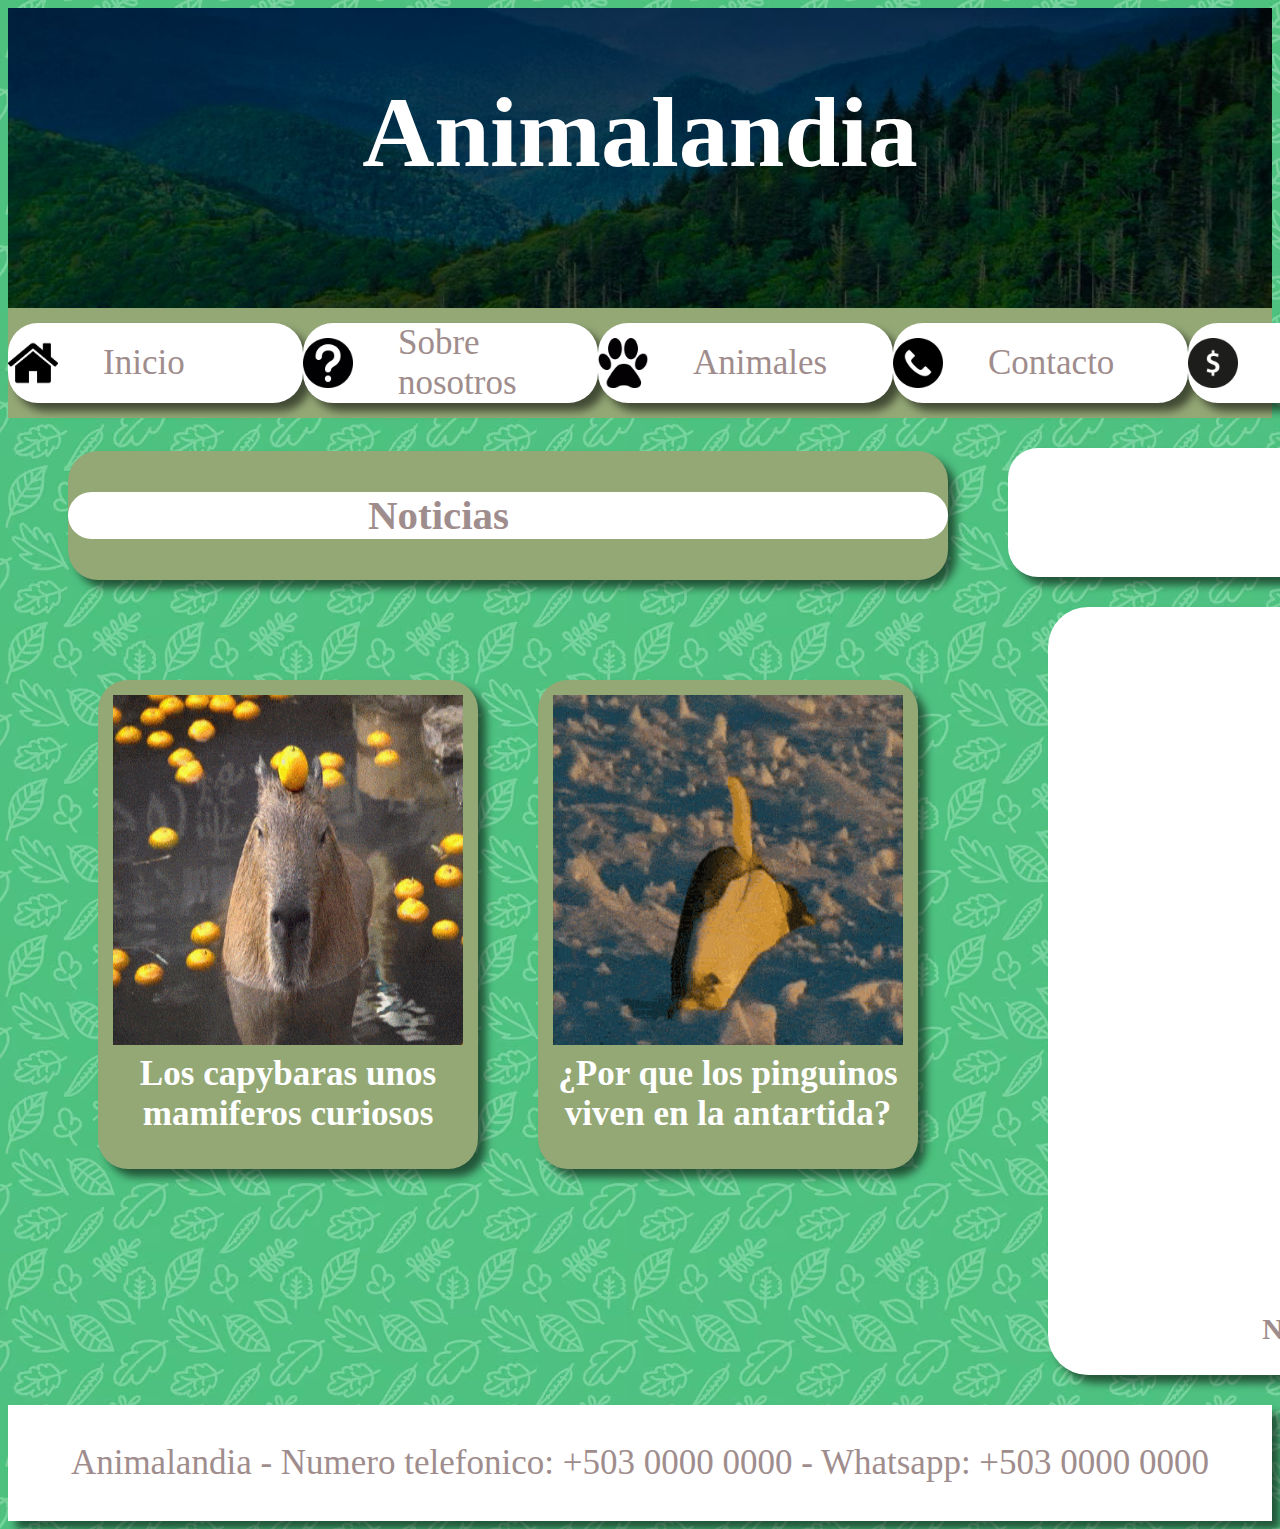
<file: index.html>
<!DOCTYPE html>
<html lang="en">
<head>
    <meta charset="UTF-8">
    <meta name="viewport" content="width=device-width, initial-scale=1.0">
    <link rel="icon" href="../Img/Logo.png">
    <link rel="stylesheet" href="./css/index.css">
    <title>Animalandia</title>
</head>
<body>
    <header>
        <h1>Animalandia</h1>
    </header>

    <nav>
        <div class="butcard">
            <img src="./Img/inicio.png" alt="Inicio">
            <a href=".index.html">Inicio</a>
        </div>
        <div class="butcard">
            <img src="./Img/acerca.png" alt="acerca">
            <a href="./Paginas/nosotros.html">Sobre nosotros</a>
        </div>
        <div class="butcard">
            <img src="./Img/animales.png" alt="animales">
            <a href="./Paginas/animales.html">Animales</a>
        </div>
        <div class="butcard">
            <img src="./Img/contacto.png" alt="contacto">
            <a href="./Paginas/contactanos.html">Contacto</a>
        </div>
        <div class="butcard">
            <img src="./Img/servicios.webp" alt="servicios">
            <a href="./Paginas/servicios.html">servicios</a>
        </div>  
    </nav>

    <main>
        <div class="noticias">
            <div class="notT">
                <div class="tituloN">
                    <h3>Noticias</h3>
                </div>
            </div>
            <div class="novedades">
                <div class="parte1">
                    <div class="hovery">
                        <div class="tarjeta">
                        <div class="imagenT">
                            <img src="./Img/cap.gif" alt="capybara">
                        </div>
                        <div class="descripcionT">
                            <h3>Los capybaras unos mamiferos curiosos</h3>
                        </div>
                    </div>
                    </div>
                    <div class="hovery">
                    <div class="tarjeta">
                        <div class="imagenT">
                            <img src="./Img/pen.gif" alt="pinguino">
                        </div>
                        <div class="descripcionT">
                            <h3>¿Por que los pinguinos viven en la antartida?</h3>
                        </div>
                    </div>
                </div>
                </div>
            </div>
            </div>
            </div>
        </div>

        <div class="usuario">
            <div class="buscar">
                <h3>Buscar</h3>
                <img src="./Img/search.webp" alt="buscar">
            </div>
            <div class="cartauser">
                <div class="imagenU">
                    <img src="./Img/usuario.png" alt="capybara">
                </div>
                <div class="descripcionU">
                    <h3>Usuario: Luis Edgardo</h3>
                    <h3>Pais: El Salvador</h3>
                    <h3>Edad: 15 Años</h3>
                    <br>
                    <h3>Genero: Masculino</h3>
                    <h3>Nacimiento: 4 de abril 2009</h3>
                </div>
            </div>
        </div>
    </main>

    <footer>
        <div>
            <p>Animalandia - Numero telefonico: +503 0000 0000 - Whatsapp:  +503 0000 0000</p>
        </div>
    </footer>
</body>
</html>
</file>
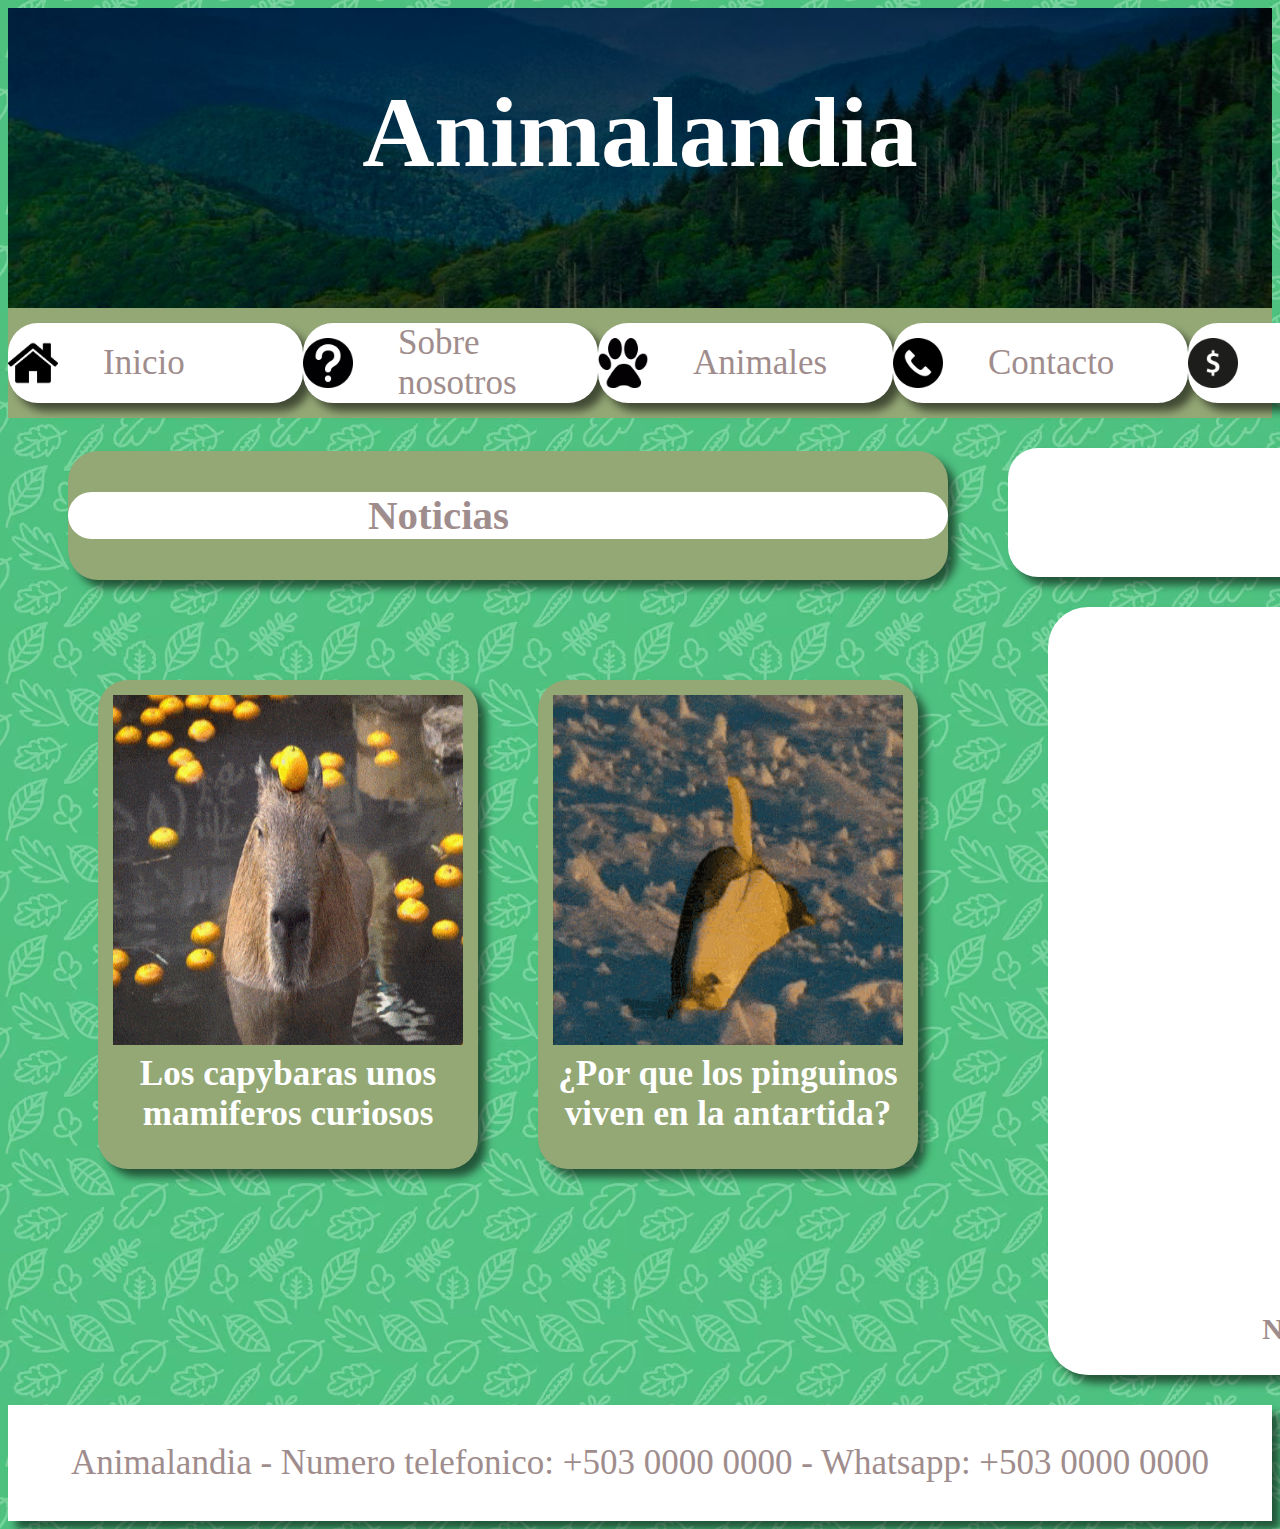
<file: Paginas/index.html>
<!DOCTYPE html>
<html lang="en">
<head>
    <meta charset="UTF-8">
    <meta name="viewport" content="width=device-width, initial-scale=1.0">
    <link rel="icon" href="../Img/Logo.png">
    <link rel="stylesheet" href="../css/index.css">
    <title>Animalandia</title>
</head>
<body>
    <header>
        <h1>Animalandia</h1>
    </header>

    <nav>
        <div class="butcard">
            <img src="../Img/inicio.png" alt="Inicio">
            <a href="index.html">Inicio</a>
        </div>
        <div class="butcard">
            <img src="../Img/acerca.png" alt="acerca">
            <a href="nosotros.html">Sobre nosotros</a>
        </div>
        <div class="butcard">
            <img src="../Img/animales.png" alt="animales">
            <a href="animales.html">Animales</a>
        </div>
        <div class="butcard">
            <img src="../Img/contacto.png" alt="contacto">
            <a href="contactanos.html">Contacto</a>
        </div>
        <div class="butcard">
            <img src="../Img/servicios.webp" alt="servicios">
            <a href="servicios.html">servicios</a>
        </div>  
    </nav>

    <main>
        <div class="noticias">
            <div class="notT">
                <div class="tituloN">
                    <h3>Noticias</h3>
                </div>
            </div>
            <div class="novedades">
                <div class="parte1">
                    <div class="hovery">
                        <div class="tarjeta">
                        <div class="imagenT">
                            <img src="../Img/cap.gif" alt="capybara">
                        </div>
                        <div class="descripcionT">
                            <h3>Los capybaras unos mamiferos curiosos</h3>
                        </div>
                    </div>
                    </div>
                    <div class="hovery">
                    <div class="tarjeta">
                        <div class="imagenT">
                            <img src="../Img/pen.gif" alt="pinguino">
                        </div>
                        <div class="descripcionT">
                            <h3>¿Por que los pinguinos viven en la antartida?</h3>
                        </div>
                    </div>
                </div>
                </div>
            </div>
            </div>
            </div>
        </div>

        <div class="usuario">
            <div class="buscar">
                <h3>Buscar</h3>
                <img src="../Img/search.webp" alt="buscar">
            </div>
            <div class="cartauser">
                <div class="imagenU">
                    <img src="../Img/usuario.png" alt="capybara">
                </div>
                <div class="descripcionU">
                    <h3>Usuario: Luis Edgardo</h3>
                    <h3>Pais: El Salvador</h3>
                    <h3>Edad: 15 Años</h3>
                    <br>
                    <h3>Genero: Masculino</h3>
                    <h3>Nacimiento: 4 de abril 2009</h3>
                </div>
            </div>
        </div>
    </main>

    <footer>
        <div>
            <p>Animalandia - Numero telefonico: +503 0000 0000 - Whatsapp:  +503 0000 0000</p>
        </div>
    </footer>
</body>
</html>
</file>
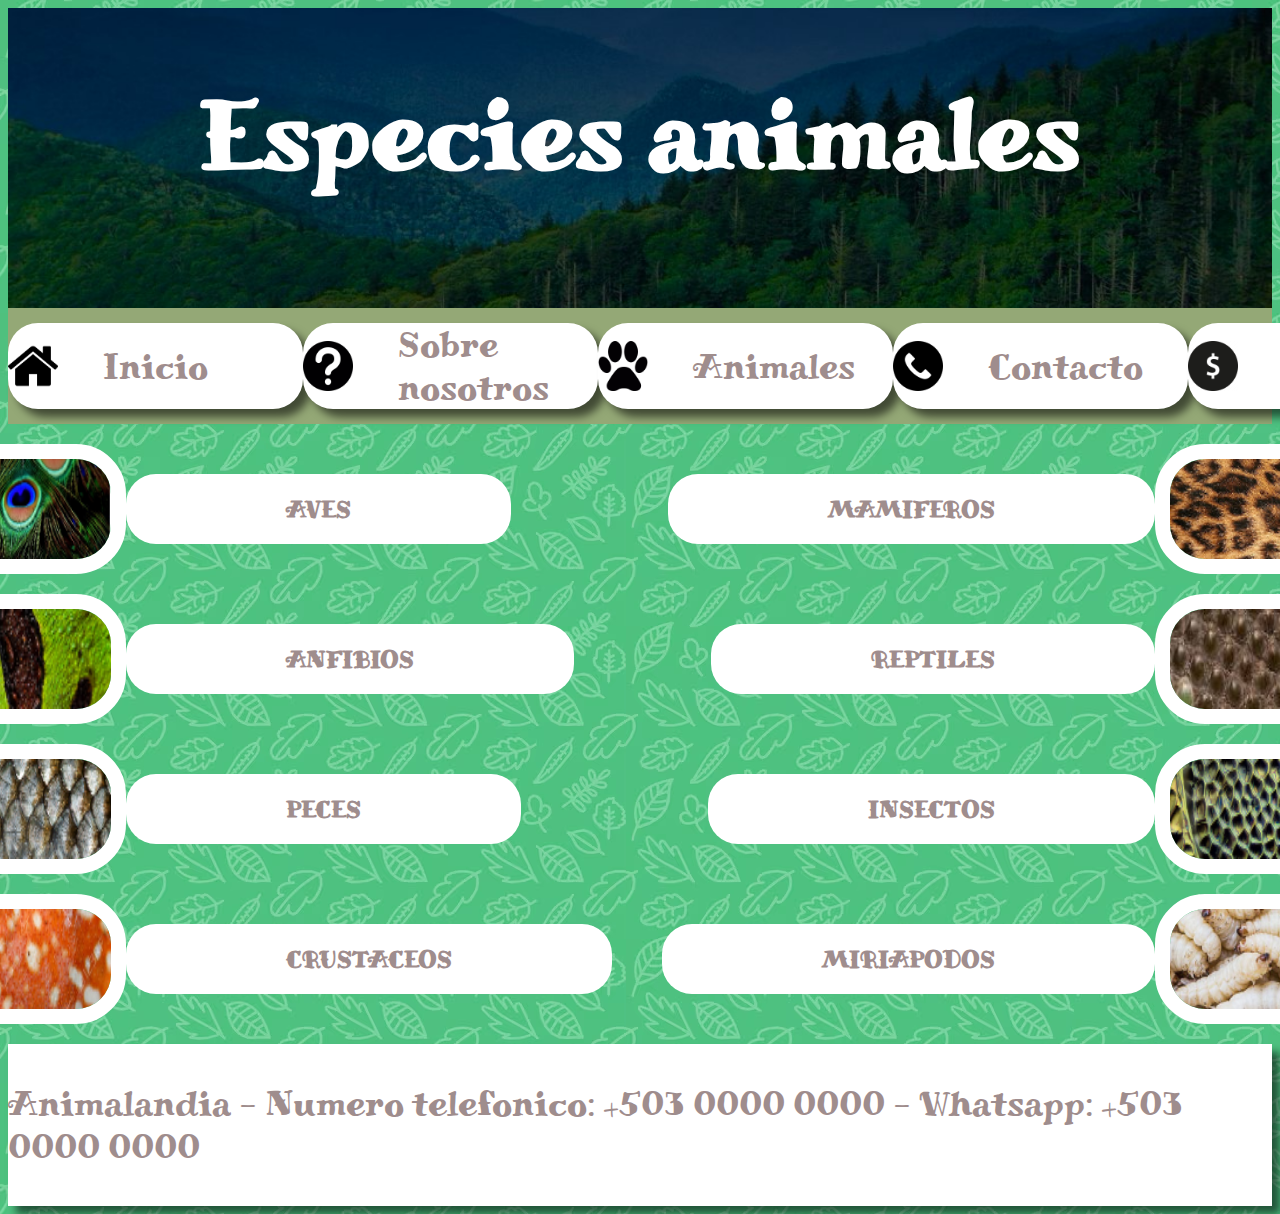
<file: Paginas/animales.html>
<!DOCTYPE html>
<html lang="en">
<head>
    <meta charset="UTF-8">
    <meta name="viewport" content="width=device-width, initial-scale=1.0">
    <link rel="icon" href="../Img/Logo.png">
    <link rel="stylesheet" href="../css/animales.css">
    <title>Especies animales</title>
</head>
<body>
    <header>
        <h1>Especies animales</h1>
    </header>
    
    <nav>
        <div class="butcard">
            <img src="../Img/inicio.png" alt="Inicio">
            <a href="../index.html">Inicio</a>
        </div>
        <div class="butcard">
            <img src="../Img/acerca.png" alt="acerca">
            <a href="nosotros.html">Sobre nosotros</a>
        </div>
        <div class="butcard">
            <img src="../Img/animales.png" alt="animales">
            <a href="animales.html">Animales</a>
        </div>
        <div class="butcard">
            <img src="../Img/contacto.png" alt="contacto">
            <a href="contactanos.html">Contacto</a>
        </div>
        <div class="butcard">
            <img src="../Img/servicios.webp" alt="servicios">
            <a href="servicios.html">servicios</a>
        </div>
    </nav>

    <main>
        <div class="Sec2">
            <div class="sector1">
                <img src="../Img/AVES.png" alt="Especie animal">
                <div class="nombre">
                    <h2>AVES</h2>
                </div>
            </div>
            <div class="sector1">
                <img src="../Img/ANFIBIO.png" alt="Especie animal">
                <div class="nombre">
                    <h2>ANFIBIOS</h2>
                </div>
            </div>
            <div class="sector1">
                <img src="../Img/Peces.png" alt="Especie animal">
                <div class="nombre">
                    <h2>PECES</h2>
                </div>
            </div>
            <div class="sector1">
                <img src="../Img/Crustaceos.png" alt="Especie animal">
                <div class="nombre">
                    <h2>CRUSTACEOS</h2>
                </div>
            </div>
        </div>
        <div class="Sec1">
            <div class="sector2">
                <img src="../Img/mamiferos.png" alt="Especie animal">
                <div class="nombre">
                    <h2>MAMIFEROS</h2>
                </div>
            </div>
            <div class="sector2">
                <img src="../Img/Reptiles.png" alt="Especie animal">
                <div class="nombre">
                    <h2>REPTILES</h2>
                </div>
            </div>
            <div class="sector2">
                <img src="../Img/Insectos.png" alt="Especie animal">
                <div class="nombre">
                    <h2>INSECTOS</h2>
                </div>
            </div>
            <div class="sector2">
                <img src="../Img/Miriapodos.png" alt="Especie animal">
                <div class="nombre">
                    <h2>MIRIAPODOS</h2>
                </div>
            </div>
        </div>
    </main>

    <footer>
        <div>
            <p>Animalandia - Numero telefonico: +503 0000 0000 - Whatsapp:  +503 0000 0000</p>
        </div>
    </footer>
</body>
</html>
</file>
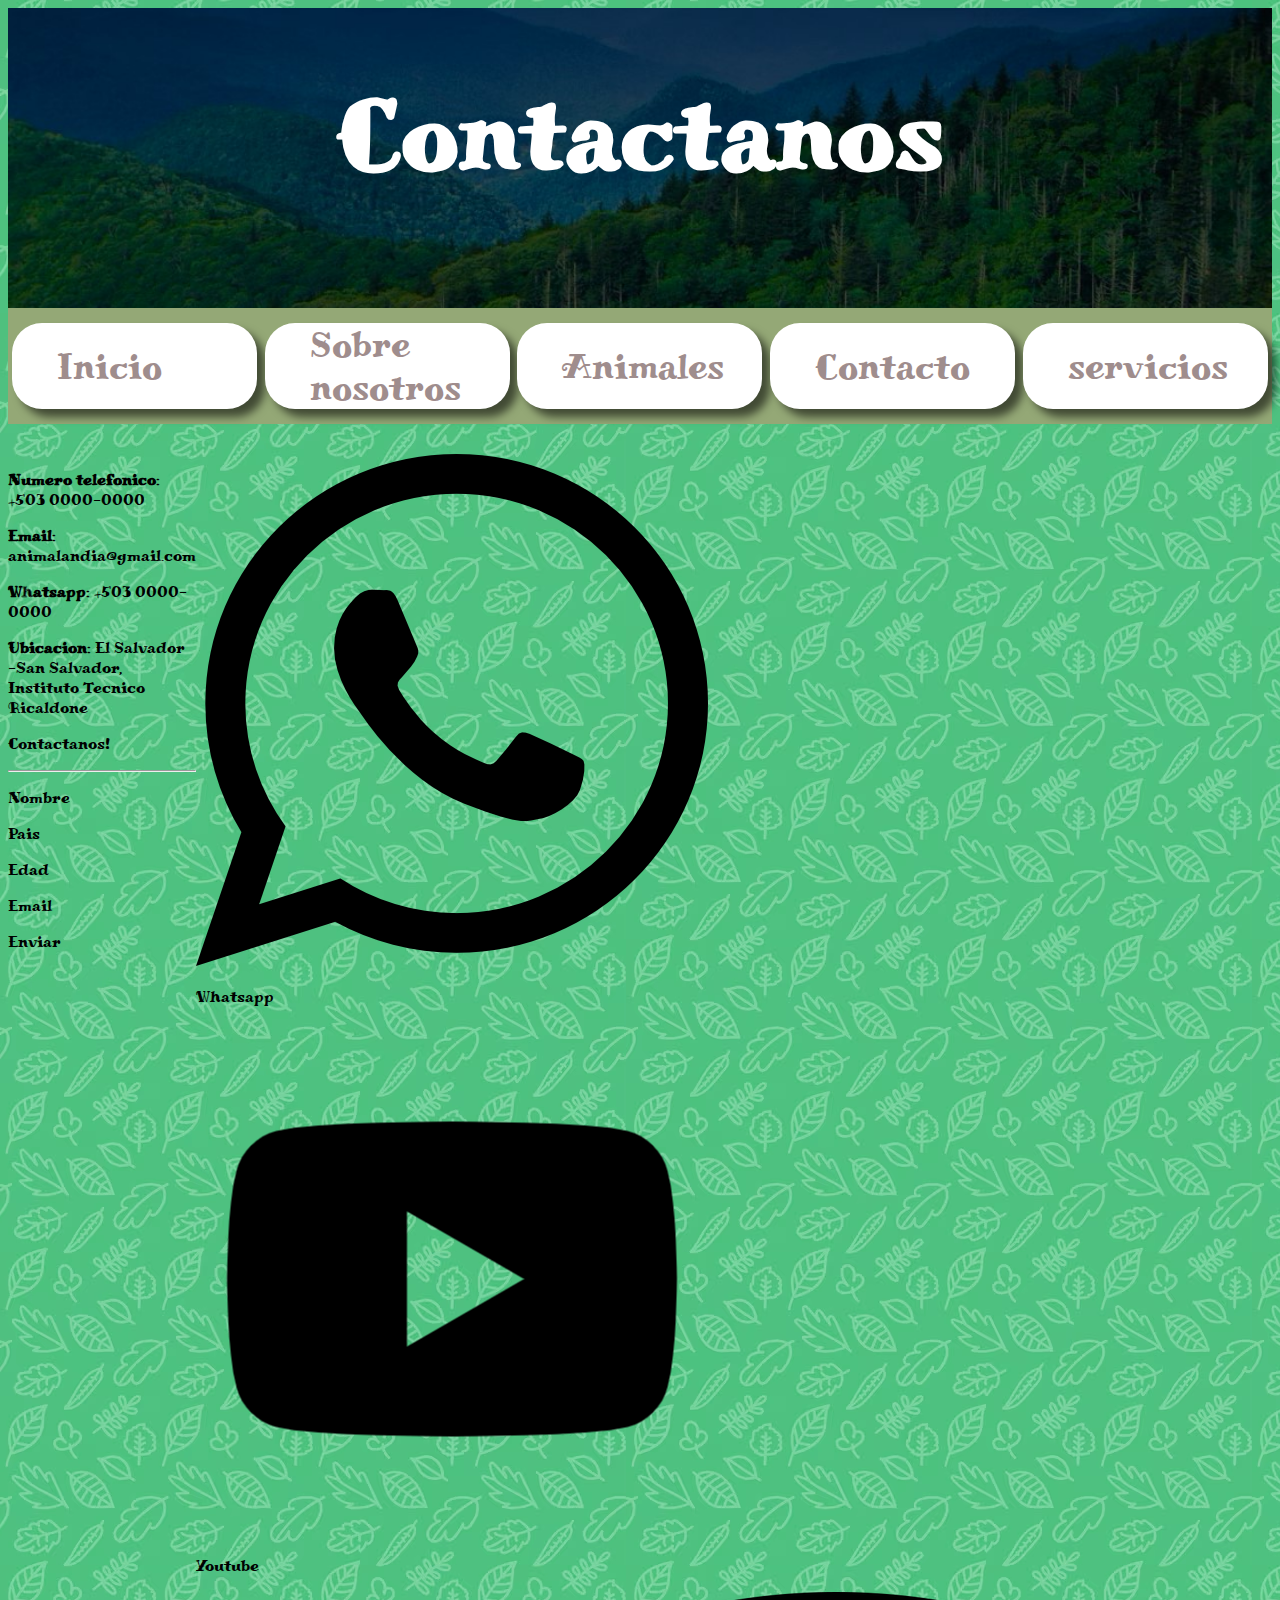
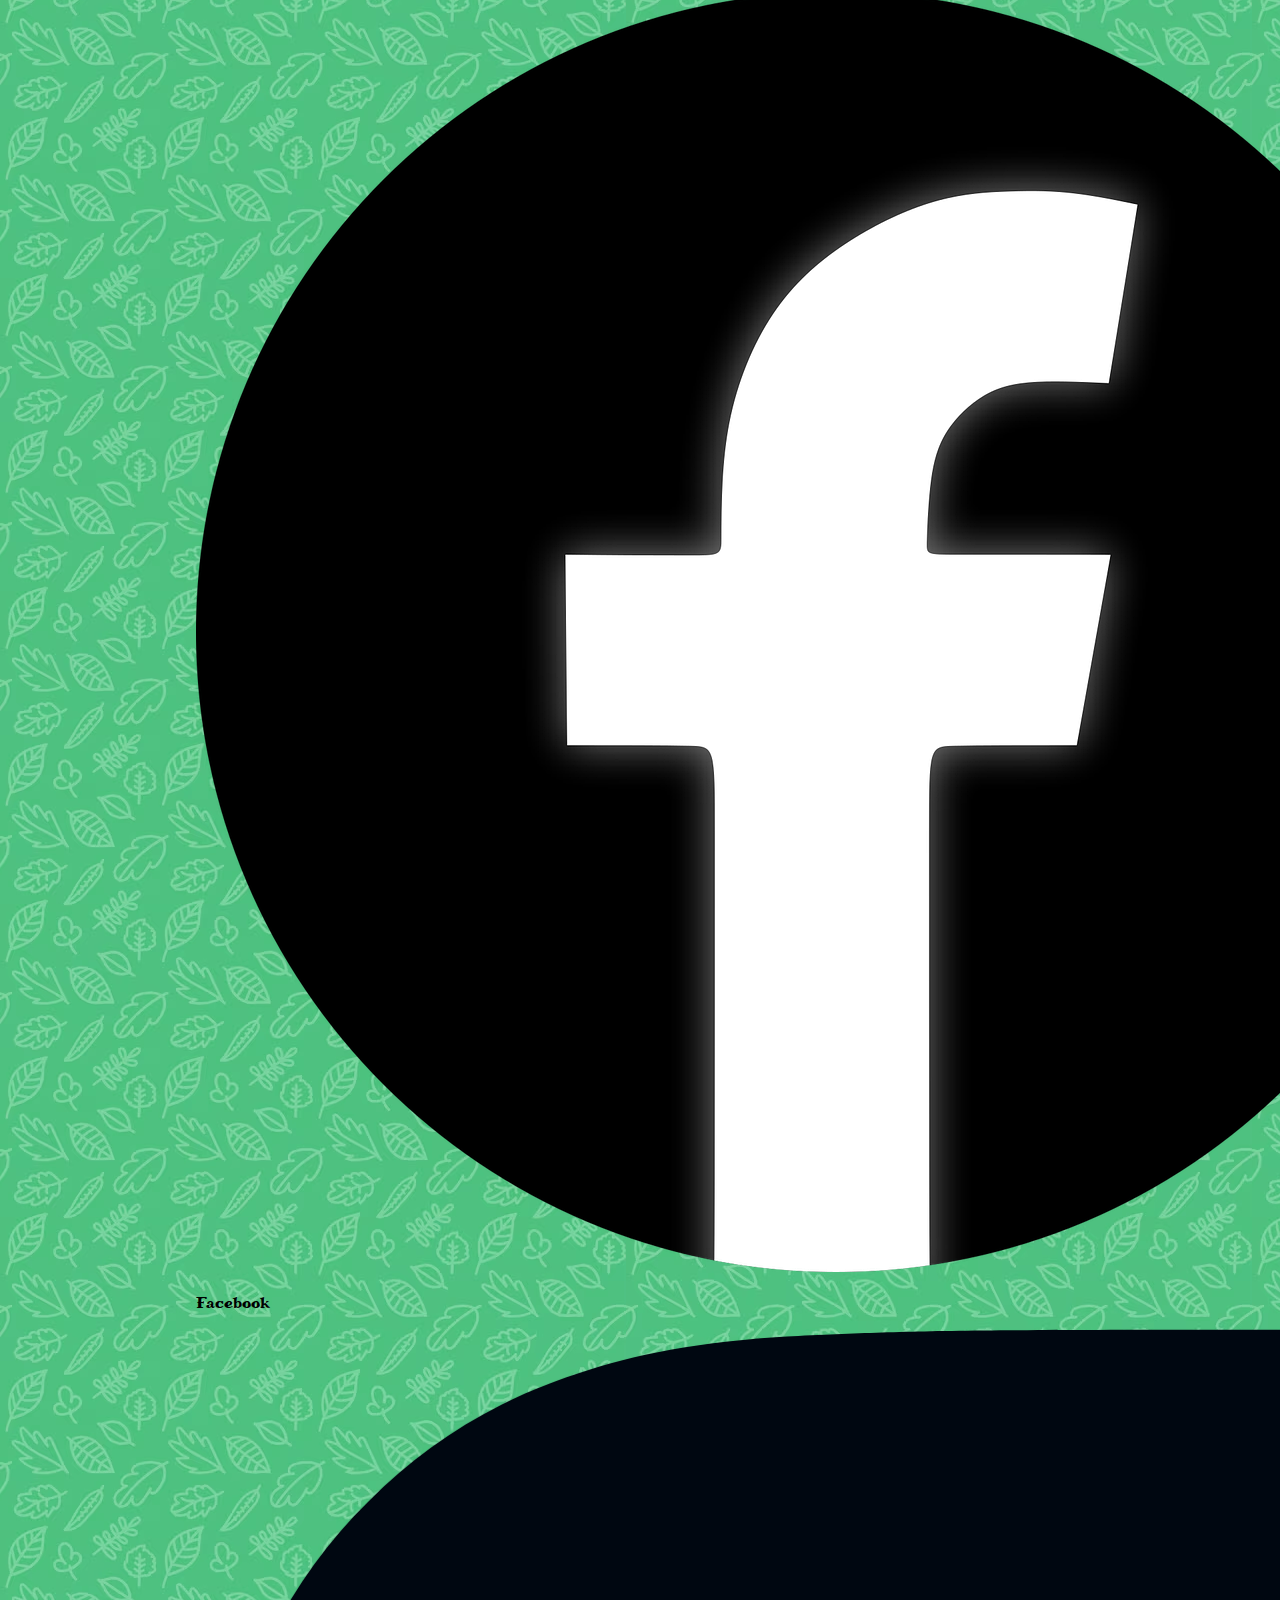
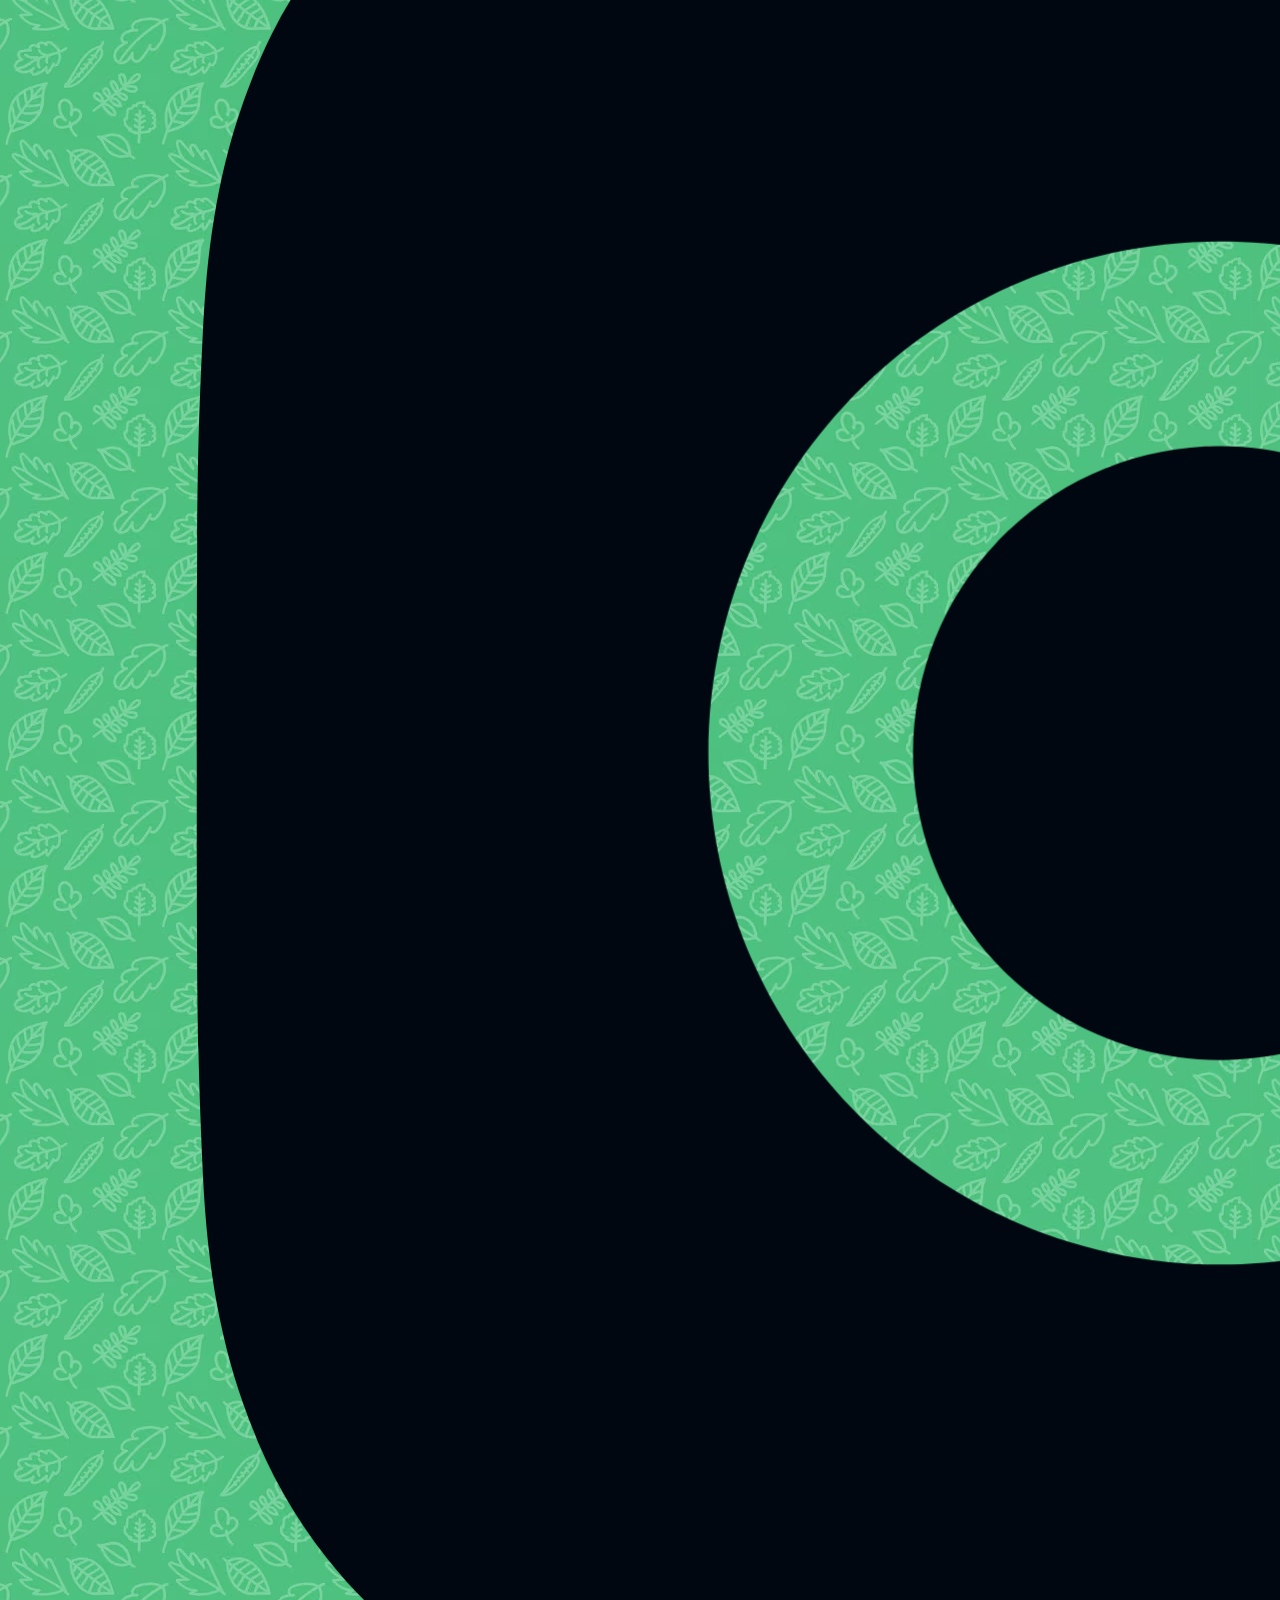
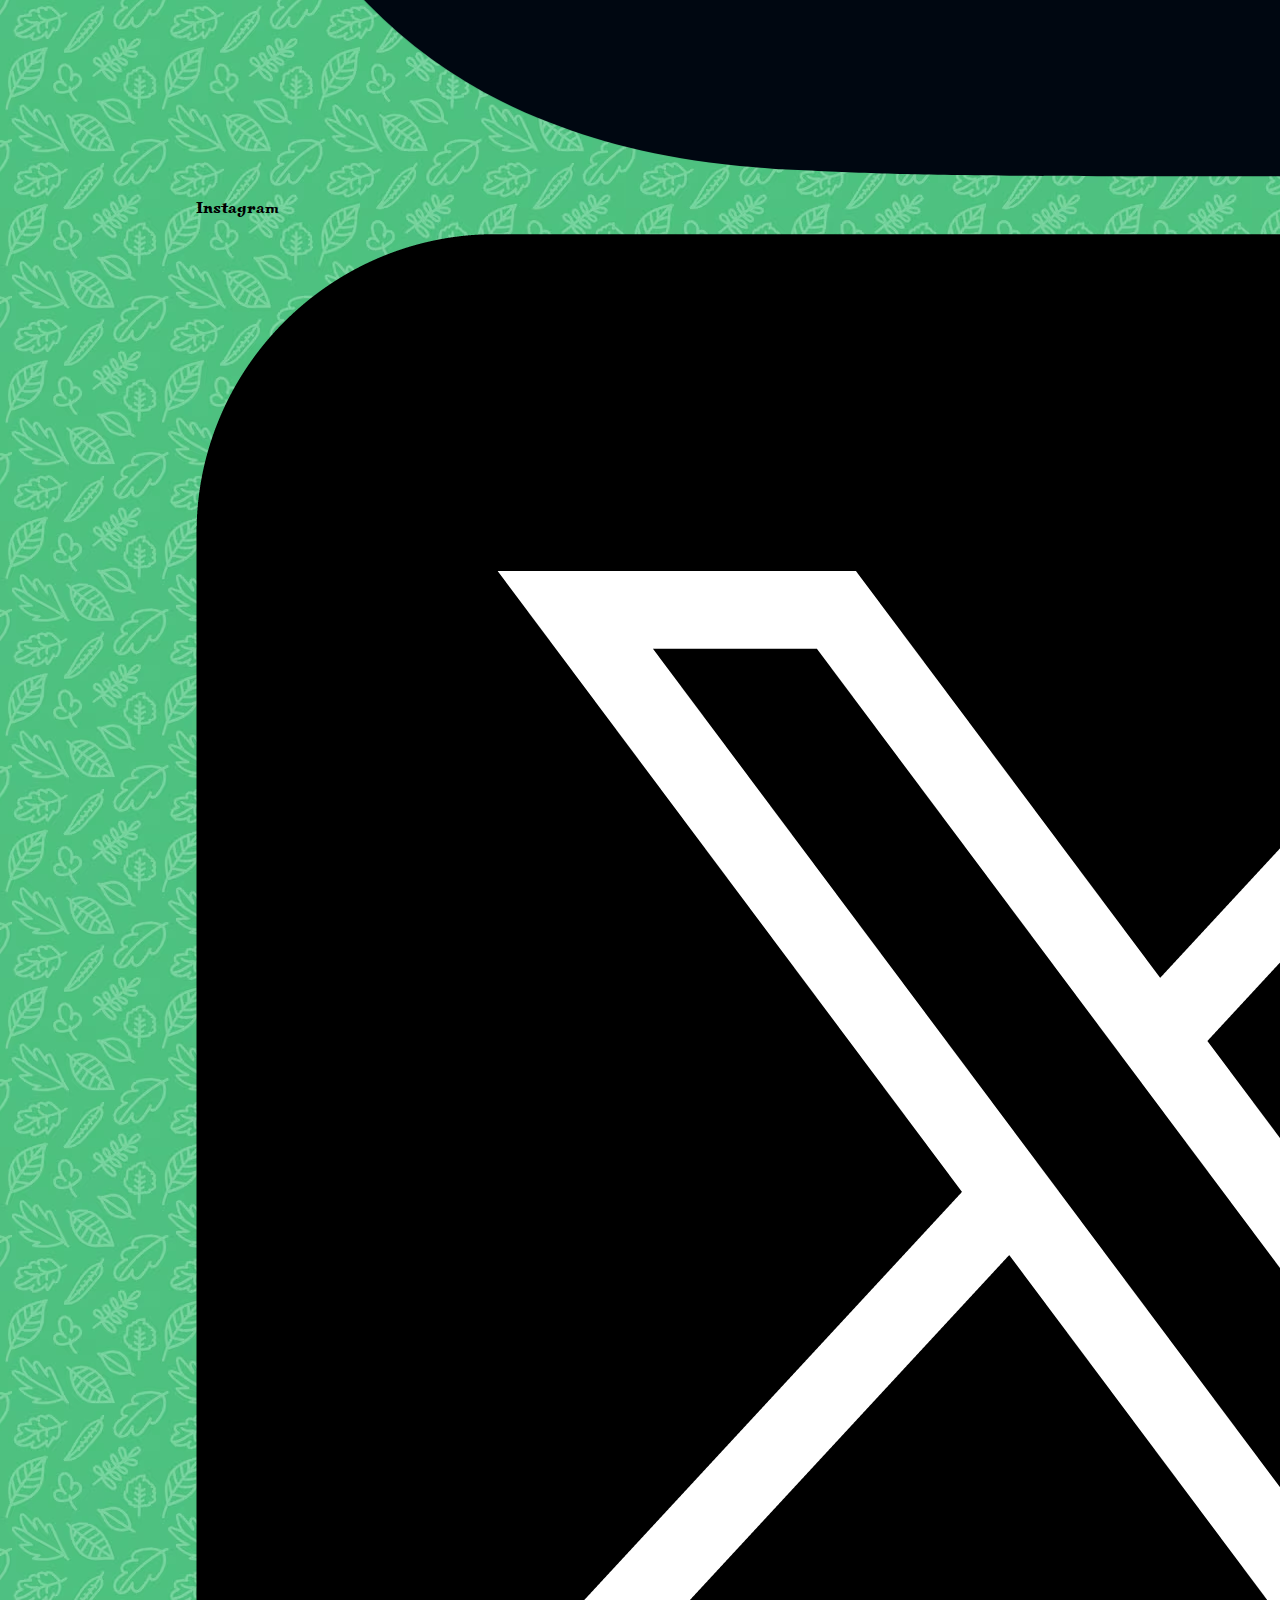
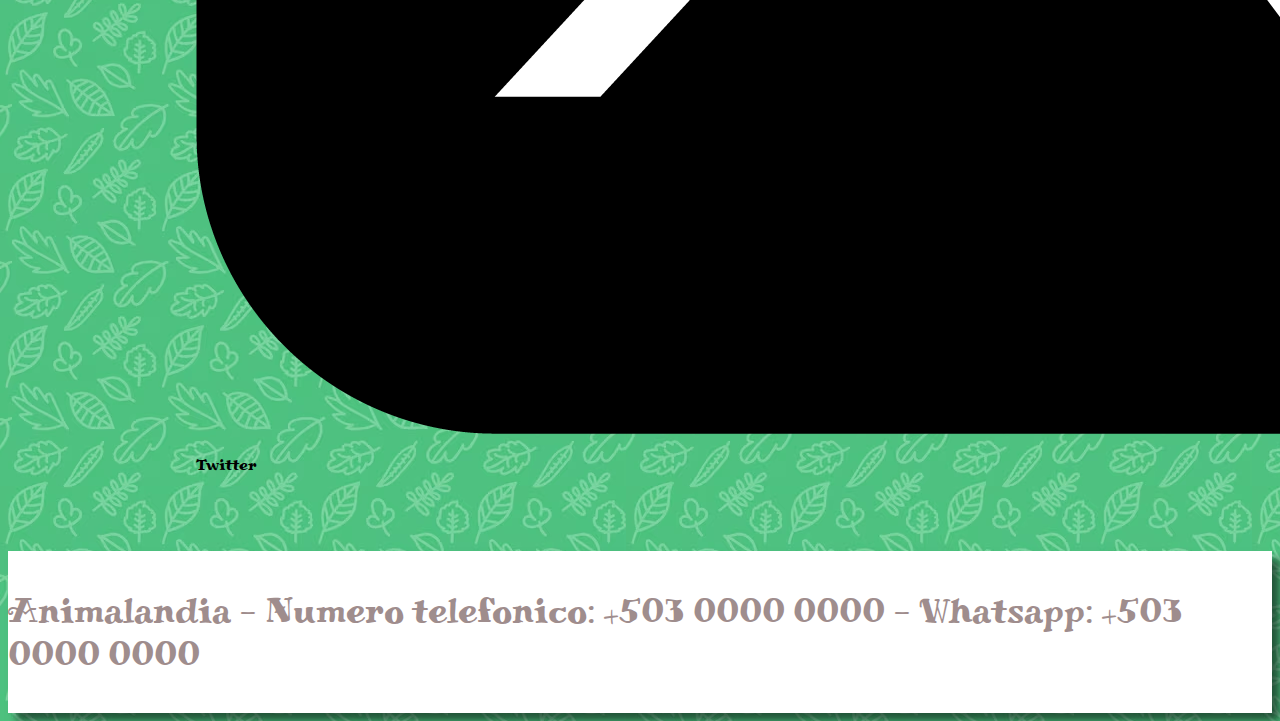
<file: Paginas/contactanos.html>
<!DOCTYPE html>
<html lang="en">
<head>
    <meta charset="UTF-8">
    <meta name="viewport" content="width=device-width, initial-scale=1.0">
    <link rel="icon" href="../Img/Logo.png">
    <link rel="stylesheet" href="../css/contactanos.css">
    <title>Contactanos</title>
</head>
<body>
    <header>
        <h1>Contactanos</h1>
    </header>

    <nav>
        <div class="butcard">
            <img src="../Img/inicio.png" alt="Inicio">
            <a href="../index.html">Inicio</a>
        </div>
        <div class="butcard">
            <img src="../Img/acerca.png" alt="acerca">
            <a href="nosotros.html">Sobre nosotros</a>
        </div>
        <div class="butcard">
            <img src="../Img/animales.png" alt="animales">
            <a href="animales.html">Animales</a>
        </div>
        <div class="butcard">
            <img src="../Img/contacto.png" alt="contacto">
            <a href="contactanos.html">Contacto</a>
        </div>
        <div class="butcard">
            <img src="../Img/servicios.webp" alt="servicios">
            <a href="servicios.html">servicios</a>
        </div>
    </nav>
    <main>
        <div class="globaler">
            <div class="agr1">
                <div class="datos">
                    <p><b>Numero telefonico:</b> +503 0000-0000</p>
                    <p><b>Email:</b> animalandia@gmail.com</p>
                    <p><b>Whatsapp:</b> +503 0000-0000</p>
                    <p><b>Ubicacion:</b>     El Salvador -San Salvador, Instituto Tecnico Ricaldone</p>
                    </div>
            </div>
            <div class="agr2">
                <div class="tarjetaU">
                    <div class="usuario">
                        <div class="contactanos">
                        <p>Contactanos!</p>
                    </div>
                    <hr>
                        <p>Nombre</p>
                        <p>Pais</p>
                        <p>Edad</p>
                        <p>Email</p>
                        <p class="enviar">Enviar</p>
                        </div>
                    </div>
            </div>
        </div>
        <div class="globalir">
            <div class="redes">
                <img src="../Img/whatssapp.png" alt="whatssapp">
                <div class="text">
                    <p>Whatsapp</p>
                </div>
            </div>
            <div class="redes">
                <img src="../Img/youtube.png" alt="youtube">
                <div class="text">
                    <p>Youtube</p>
                </div>
            </div>
            <div class="redes">
                <img src="../Img/Facebook.webp" alt="facebook">
                <div class="text">
                    <p>Facebook</p>
                </div>
            </div>
            <div class="redes">
                <img src="../Img/Instagram.png" alt="Instagram">
                <div class="text">
                    <p>Instagram</p>
                </div>
            </div>
            <div class="redes">
                <img src="../Img/X.png" alt="X">
                <div class="text">
                    <p>Twitter</p>
                </div>
            </div>
        </div>
    </div>
    </main>
    <footer>
        <div>
            <p>Animalandia - Numero telefonico: +503 0000 0000 - Whatsapp:  +503 0000 0000</p>
        </div>
    </footer>
</body>
</html>
</file>
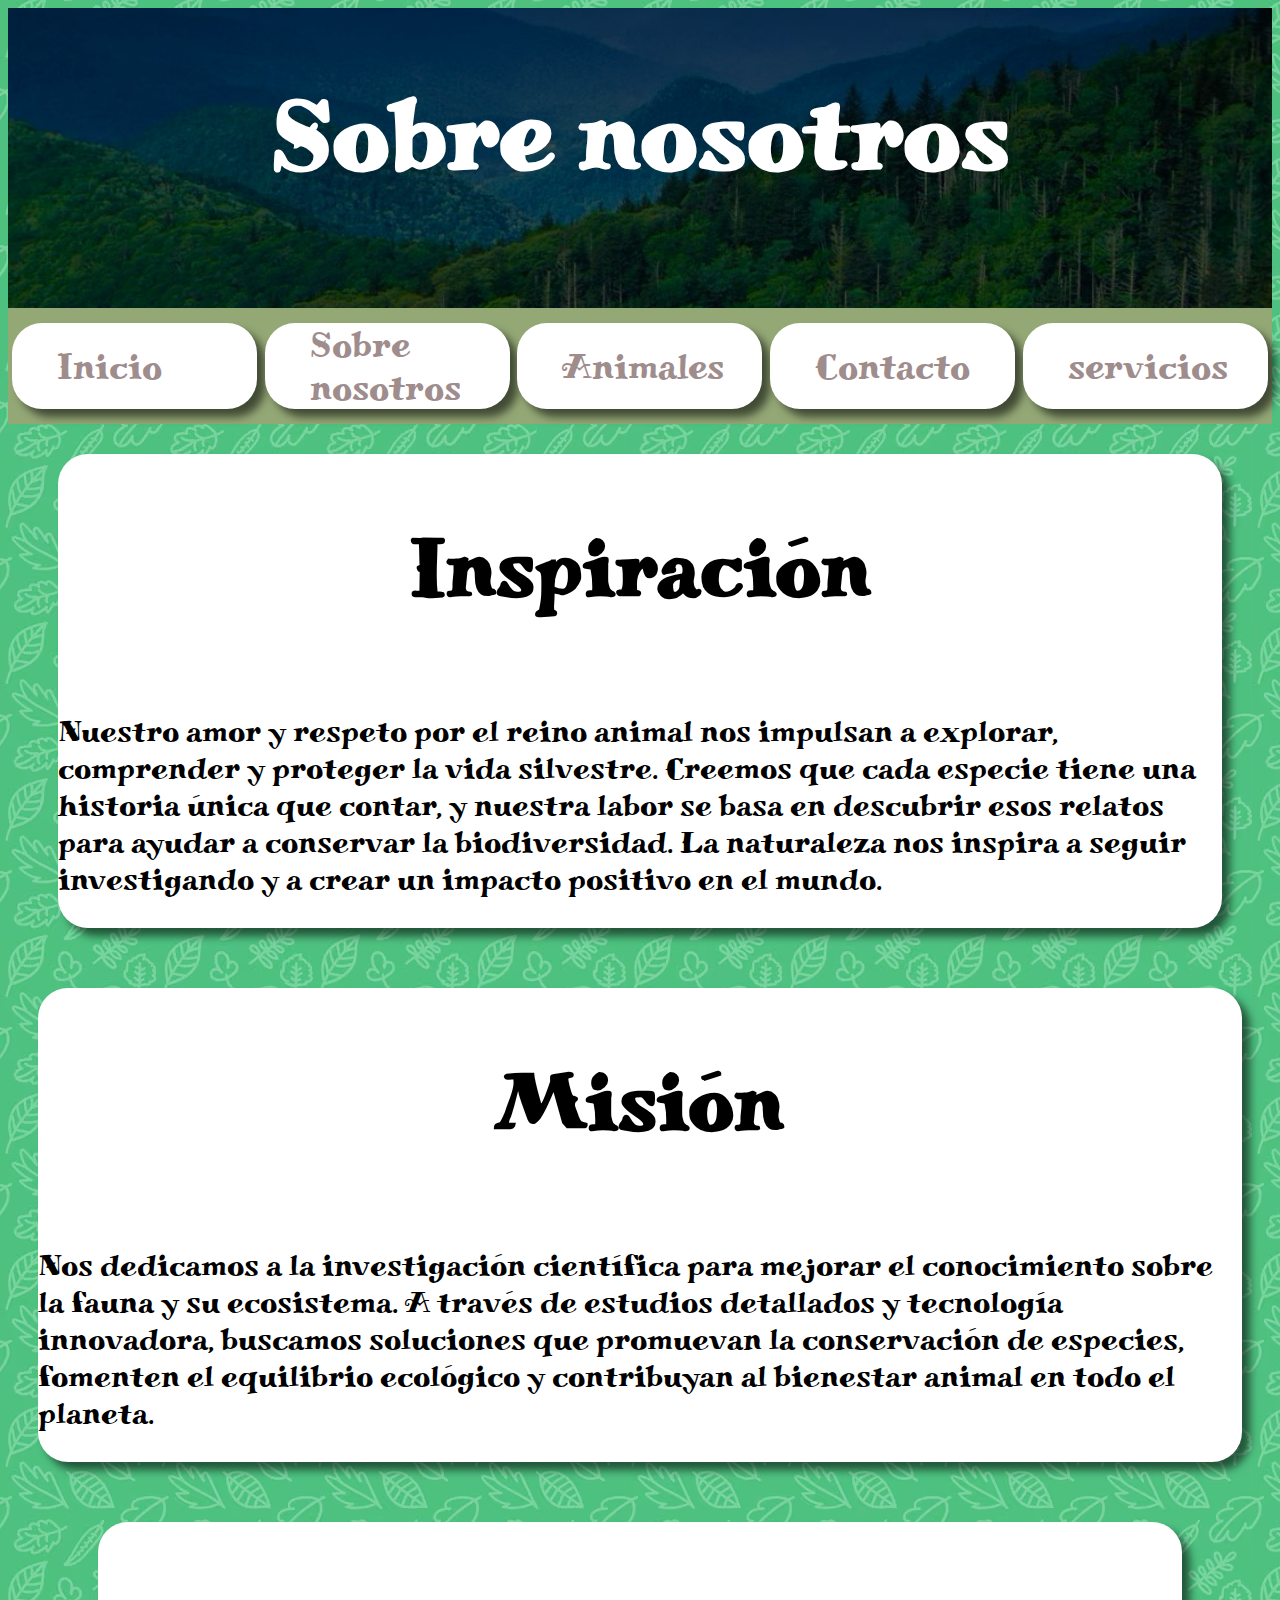
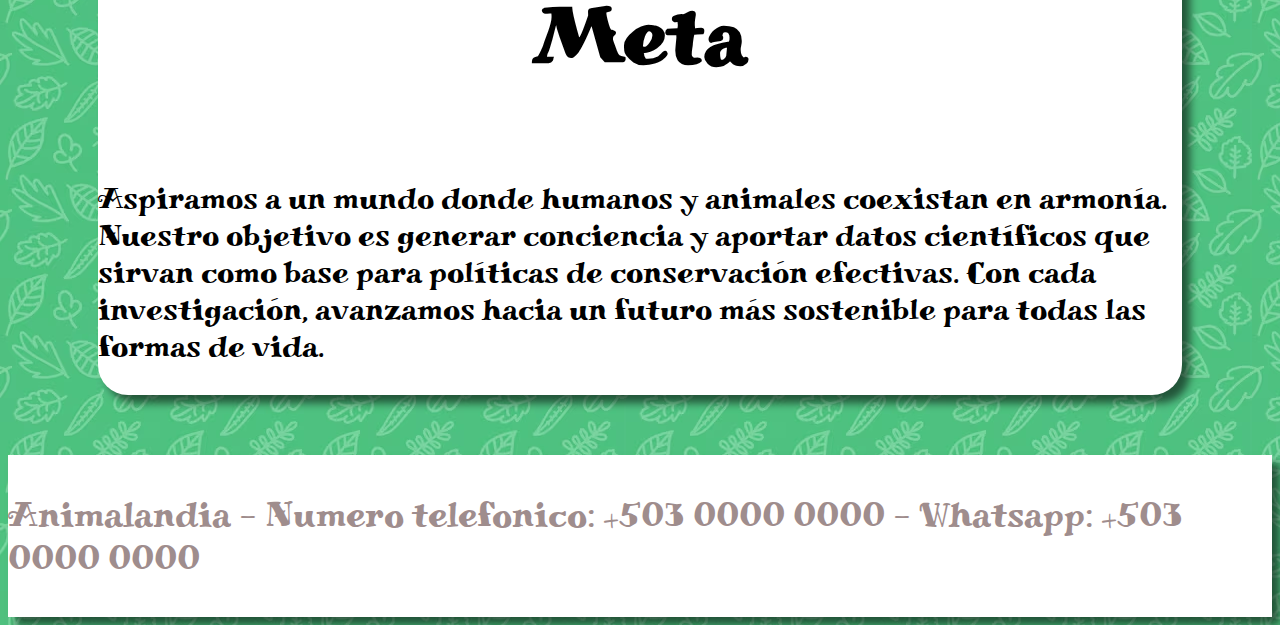
<file: Paginas/nosotros.html>
<!DOCTYPE html>
<html lang="en">
<head>
    <meta charset="UTF-8">
    <meta name="viewport" content="width=device-width, initial-scale=1.0">
    <link rel="icon" href="../Img/Logo.png">
    <link rel="stylesheet" href="../css/nosotros.css">
    <title>Sobre nosotros</title>
</head>
<body>
    <header>
        <h1>Sobre nosotros</h1>
    </header>

    <nav>
        <div class="butcard">
            <img src="../Img/inicio.png" alt="Inicio">
            <a href="index.html">Inicio</a>
        </div>
        <div class="butcard">
            <img src="../Img/acerca.png" alt="acerca">
            <a href="nosotros.html">Sobre nosotros</a>
        </div>
        <div class="butcard">
            <img src="../Img/animales.png" alt="animales">
            <a href="animales.html">Animales</a>
        </div>
        <div class="butcard">
            <img src="../Img/contacto.png" alt="contacto">
            <a href="contactanos.html">Contacto</a>
        </div>
        <div class="butcard">
            <img src="../Img/servicios.webp" alt="servicios">
            <a href="servicios.html">servicios</a>
        </div>
    </nav>
    <main>
        <div class="inspiracion">
            <h2>Inspiración</h2>
            <p>Nuestro amor y respeto por el reino animal nos impulsan a explorar, comprender y proteger la vida silvestre. Creemos que cada especie tiene una historia única que contar, y nuestra labor se basa en descubrir esos relatos para ayudar a conservar la biodiversidad. La naturaleza nos inspira a seguir investigando y a crear un impacto positivo en el mundo.
            </p>
        </div>
        <div class="mision">
            <h2>Misión</h2>
            <p>Nos dedicamos a la investigación científica para mejorar el conocimiento sobre la fauna y su ecosistema. A través de estudios detallados y tecnología innovadora, buscamos soluciones que promuevan la conservación de especies, fomenten el equilibrio ecológico y contribuyan al bienestar animal en todo el planeta.</p>
        </div>
        <div class="meta">
            <h2>Meta</h2>
            <p>Aspiramos a un mundo donde humanos y animales coexistan en armonía. Nuestro objetivo es generar conciencia y aportar datos científicos que sirvan como base para políticas de conservación efectivas. Con cada investigación, avanzamos hacia un futuro más sostenible para todas las formas de vida.</p>
        </div>
    </main>
    <footer>
        <div>
            <p>Animalandia - Numero telefonico: +503 0000 0000 - Whatsapp:  +503 0000 0000</p>
        </div>
    </footer>
</body>
</html>
</file>
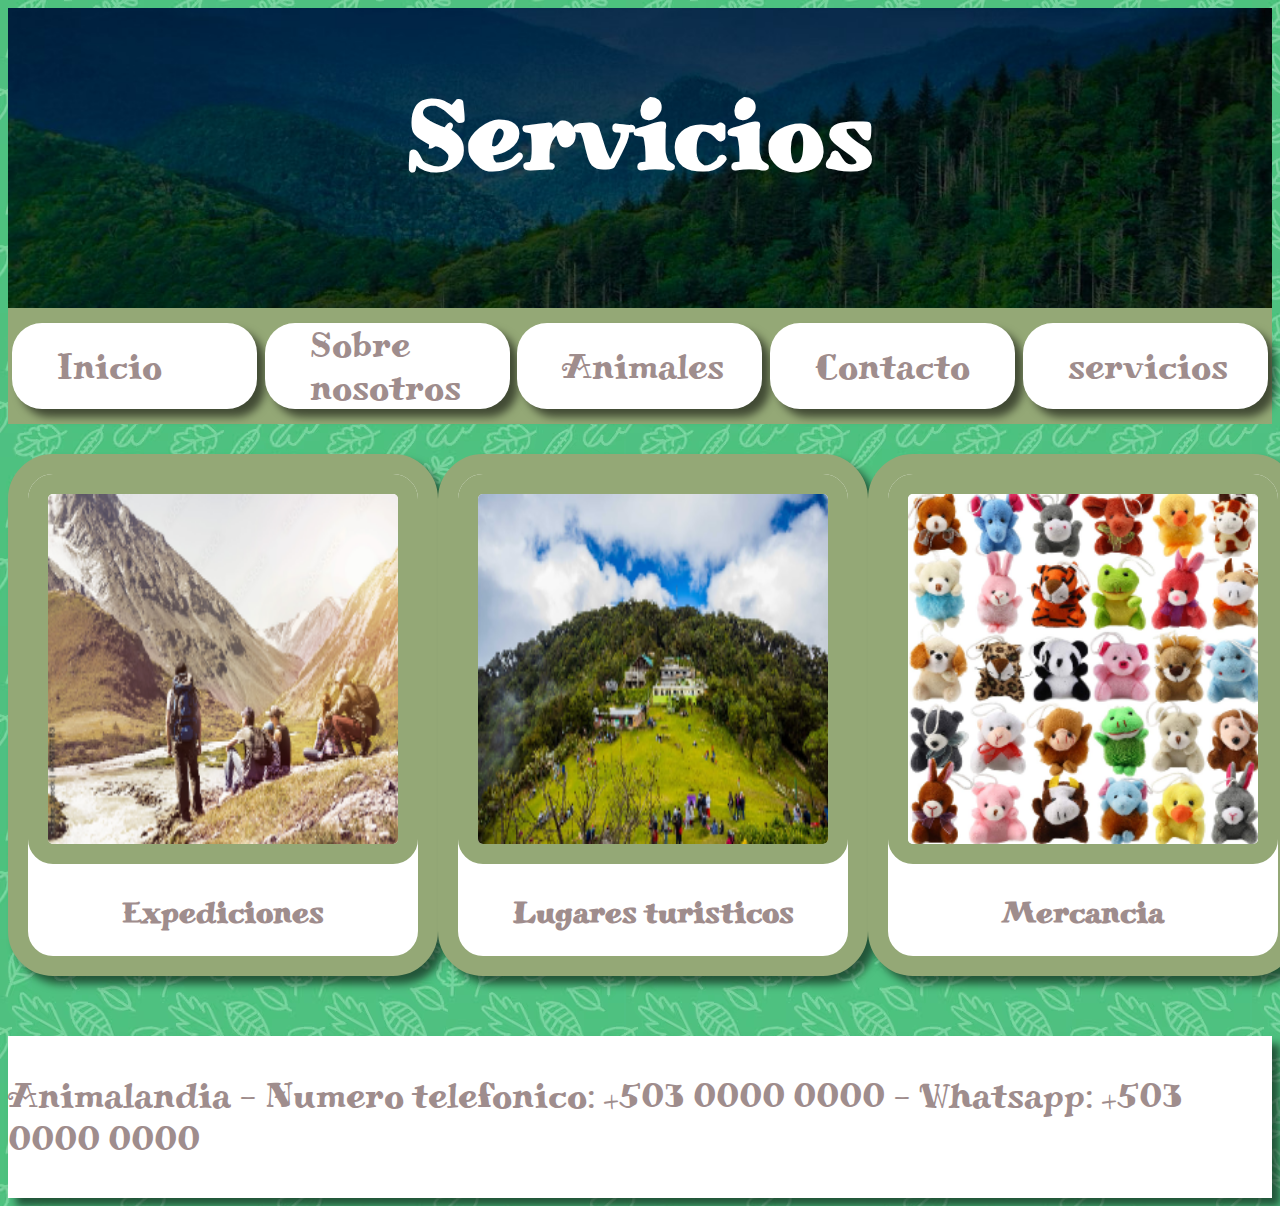
<file: Paginas/servicios.html>
<!DOCTYPE html>
<html lang="en">
<head>
    <meta charset="UTF-8">
    <meta name="viewport" content="width=device-width, initial-scale=1.0">
    <link rel="icon" href="../Img/Logo.png">
    <link rel="stylesheet" href="../css/servicios.css">
    <title>Servicios</title>
</head>
<body>
    <header>
        <h1>Servicios</h1>
    </header>
    
    <nav>
        <div class="butcard">
            <img src="../Img/inicio.png" alt="Inicio">
            <a href=".index.html">Inicio</a>
        </div>
        <div class="butcard">
            <img src="../Img/acerca.png" alt="acerca">
            <a href="nosotros.html">Sobre nosotros</a>
        </div>
        <div class="butcard">
            <img src="../Img/animales.png" alt="animales">
            <a href="animales.html">Animales</a>
        </div>
        <div class="butcard">
            <img src="../Img/contacto.png" alt="contacto">
            <a href="contactanos.html">Contacto</a>
        </div>
        <div class="butcard">
            <img src="../Img/servicios.webp" alt="servicios">
            <a href="servicios.html">servicios</a>
        </div>
    </nav>
    <main>
        <div class="expedi">
            <img src="../Img/PROMO 1.png" alt="PROMO 1">
            <h2>Expediciones</h2>
        </div>
        <div class="lugares">
            <img src="../Img/PROMO 2.png" alt="PROMO 2">
            <h2>Lugares turisticos</h2>
        </div>
        <div class="merca">
            <img src="../Img/PROMO 3.png" alt="PROMO 3">
            <h2>Mercancia</h2>
        </div>
    </main>
    <footer>
        <div>
            <p>Animalandia - Numero telefonico: +503 0000 0000 - Whatsapp:  +503 0000 0000</p>
        </div>
    </footer>
</body>
</html>
</file>
<file: css/index.css>
@media (max-width: 1085px)
{
    header{
        color: white;
        display: flex;
        justify-content: center;
        font-size: 50px;
        background-image: url(../Img/Header\ opposite.jpg);
        background-repeat: no-repeat;
        background-position: center;
        width: 100%;
        height: 300px;
        background-size: cover;
    }

    .butcard{
        display: flex;
        justify-content: center;
        align-items: center;
        background-color: #FFFFFF;
        border-radius: 30px;
        padding-right: 150px;
        margin-top: 15px;
        margin-bottom: 15px;
        box-shadow: 8px 8px 8px rgba(0, 0, 0, 0.562);
    }

    .butcard:hover {
        background-color: #F4F4F4;
        transform: scale(1.05);
    }

    nav {
        display: flex;
        justify-content: space-around;
        background-color: #94A876;
    }

    footer {
        margin-top: 30px;
        padding-top: 3px;
        padding-bottom: 3px;
        background-color: #ffffff;
        box-shadow: 8px 8px 8px rgba(0, 0, 0, 0.562);
    }
    
    footer div{
        background-color: white;
        border-radius: 30px;
        color: #9F8D8D;
        font-size: 35px;
        display: flex;
        justify-content: center;
    }

    main{
        display: flex;
        justify-content: space-around;
        align-items: row;
    }
    .butcard img{
        width: 50px;
    }
    
    .noticias {
        padding-top: 3px;
        margin-top: 30px;
        padding-bottom: -300px;
        margin-bottom: 30px;
        padding-left: 60px;
        padding-right: 60px;
        display: flex;
        flex-direction: column;
    }
    
    .parte1{
        margin-top: 80px;
        display: flex;
        flex-direction: row;
        justify-content: center;
    }
    
    .parte2{
        display: flex;
        flex-direction: row;
        justify-content: center;
    }
    
    .notT {
        background-color: #94A876;
        box-shadow: 8px 8px 8px rgba(0, 0, 0, 0.562);
        border-radius: 30px;
    }
    
    .usuario{
        margin-top: 30px;
    }
    
    .noticias .tituloN{
        background-color: white;
        border-radius: 30px;
        color: #9F8D8D;
        font-size: 35px;
        padding-left: 300px;
        padding-right: 300px;
        margin-top: 15px;
        margin-bottom: 15px;
    }
    
    .usuario .buscar{
        background-color: white;
        border-radius: 30px;
        color: #9F8D8D;
        font-size: 35px;
        padding-left: 300px;
        padding-right: 100px;
        display: flex;
        justify-content: space-around;
        align-items: center;
        flex-direction: row;
        box-shadow: 8px 8px 8px rgba(0, 0, 0, 0.562);
    }
    
    .usuario .buscar img{
        width: 80px;
        margin-left: 300px;
        margin-right: -50px;
    }
    
    .novedades{
        display: flex;
        justify-content: center;
        flex-direction: row;
    }
    
    .imagenT img{
        width: 350px;
        height: 350px;
        padding-left: 15px;
        padding-right: 15px;
        margin-bottom: -30px;
        margin-top: 15px;
    }
    
    .descripcionT{
        display: flex;
        justify-content: center;
        color: white;
        text-align: center;
        font-size: 30px;
    }
    
    .tarjeta{
        background-color: #94A876;
        border-radius: 30px;
        margin-left: 30px;
        margin-right: 30px;
        margin-top: 20px;
        box-shadow: 8px 8px 8px rgba(0, 0, 0, 0.562);
    }
    
    .separator{
        display: flex;
        align-items: center;
        flex-direction: column;
        background-color: white;
        color: white;
        border-radius: 30px;
        padding-top: -50px;
        padding-bottom: -50px;
        margin-top: 30px;
    }
    
    .cartauser{
        background-color: #ffffff;
        border-radius: 40px;
        margin-left: 40px;
        margin-right: 40px;
        margin-top: 30px;
        box-shadow: 8px 8px 8px rgba(0, 0, 0, 0.562);
    }
    
    .descripcionU{
        display: flex;
        justify-content: center;
        flex-direction: column;
        color: #9F8D8D;
        text-align: center;
        font-size: 25px;
    }
    
    .descripcionU h3{
        margin-top: -15px;
    }
    
    .imagenU img{
        width: 300px;
        height: 300px;
        padding-left: 250px;
        margin-bottom: 150px;
        margin-top: 50px;
    }
    }
    body {
        background-image: url(../Img/background.avif);
        font-family: "Miltonian Tattoo", serif;
    }
    
    header{
        color: white;
        display: flex;
        justify-content: center;
        font-size: 50px;
        background-image: url(../Img/Header\ opposite.jpg);
        background-repeat: no-repeat;
        background-position: center;
        width: 100%;
        height: 300px;
        background-size: cover;
    }
    
    .butcard{
        display: flex;
        justify-content: center;
        align-items: center;
        background-color: #FFFFFF;
        border-radius: 30px;
        padding-right: 150px;
        margin-top: 15px;
        margin-bottom: 15px;
        box-shadow: 8px 8px 8px rgba(0, 0, 0, 0.562);
    }
    
    .butcard:hover {
        background-color: #F4F4F4;
        transform: scale(1.05);
    }
    
    nav {
        display: flex;
        justify-content: space-around;
        background-color: #94A876;
    }
    
    .butcard img{
        width: 50px;
    }
    
    .butcard a{
        width: 50px;
        margin-left: 15px;
        font-size: 35px;
        color: #9F8D8D;
        text-decoration: none;
        display: flex;
        padding-left: 30px;
    }
    
    footer {
        margin-top: 30px;
        padding-top: 3px;
        padding-bottom: 3px;
        background-color: #ffffff;
        box-shadow: 8px 8px 8px rgba(0, 0, 0, 0.562);
    }
    
    footer div{
        background-color: white;
        border-radius: 30px;
        color: #9F8D8D;
        font-size: 35px;
        display: flex;
        justify-content: center;
    }
    
    main{
        display: flex;
        justify-content: space-around;
        align-items: row;
    }
    
    .noticias {
        padding-top: 3px;
        margin-top: 30px;
        padding-bottom: -300px;
        margin-bottom: 30px;
        padding-left: 60px;
        padding-right: 60px;
        display: flex;
        flex-direction: column;
    }
    
    .parte1{
        margin-top: 80px;
        display: flex;
        flex-direction: row;
        justify-content: center;
    }
    
    .parte2{
        display: flex;
        flex-direction: row;
        justify-content: center;
    }
    
    .notT {
        background-color: #94A876;
        box-shadow: 8px 8px 8px rgba(0, 0, 0, 0.562);
        border-radius: 30px;
    }
    
    .usuario{
        margin-top: 30px;
    }
    
    .noticias .tituloN{
        background-color: white;
        border-radius: 30px;
        color: #9F8D8D;
        font-size: 35px;
        padding-left: 300px;
        padding-right: 300px;
        margin-top: 15px;
        margin-bottom: 15px;
    }
    
    .usuario .buscar{
        background-color: white;
        border-radius: 30px;
        color: #9F8D8D;
        font-size: 35px;
        padding-left: 300px;
        padding-right: 100px;
        display: flex;
        justify-content: space-around;
        align-items: center;
        flex-direction: row;
        box-shadow: 8px 8px 8px rgba(0, 0, 0, 0.562);
    }
    
    .usuario .buscar img{
        width: 80px;
        margin-left: 300px;
        margin-right: -50px;
    }
    
    .novedades{
        display: flex;
        justify-content: center;
        flex-direction: row;
    }
    
    .imagenT img{
        width: 350px;
        height: 350px;
        padding-left: 15px;
        padding-right: 15px;
        margin-bottom: -30px;
        margin-top: 15px;
    }
    
    .descripcionT{
        display: flex;
        justify-content: center;
        color: white;
        text-align: center;
        font-size: 30px;
    }
    
    .tarjeta{
        background-color: #94A876;
        border-radius: 30px;
        margin-left: 30px;
        margin-right: 30px;
        margin-top: 20px;
        box-shadow: 8px 8px 8px rgba(0, 0, 0, 0.562);
    }
    
    .separator{
        display: flex;
        align-items: center;
        flex-direction: column;
        background-color: white;
        color: white;
        border-radius: 30px;
        padding-top: -50px;
        padding-bottom: -50px;
        margin-top: 30px;
    }
    
    .cartauser{
        background-color: #ffffff;
        border-radius: 40px;
        margin-left: 40px;
        margin-right: 40px;
        margin-top: 30px;
        box-shadow: 8px 8px 8px rgba(0, 0, 0, 0.562);
    }
    
    .descripcionU{
        display: flex;
        justify-content: center;
        flex-direction: column;
        color: #9F8D8D;
        text-align: center;
        font-size: 25px;
    }
    
    .descripcionU h3{
        margin-top: -15px;
    }
    
    .imagenU img{
        width: 300px;
        height: 300px;
        padding-left: 250px;
        margin-bottom: 150px;
        margin-top: 50px;
    }

body {
    background-image: url(../Img/background.avif);
    font-family: "Miltonian Tattoo", serif;
}
</file>
<file: css/animales.css>
@import url('https://fonts.googleapis.com/css2?family=Lexend+Exa:wght@100..900&family=Miltonian+Tattoo&display=swap');

body {
    background-image: url(../Img/background.avif);
    font-family: "Miltonian Tattoo", serif;
}

header {
    color: white;
    display: flex;
    justify-content: center;
    font-size: 50px;
    background-image: url(../Img/Header\ opposite.jpg);
    background-repeat: no-repeat;
    background-position: center;
    width: 100%;
    height: 300px;
    background-size: cover;
}

nav {
    display: flex;
    justify-content: space-around;
    background-color: #94A876;
}

.butcard {
    display: flex;
    justify-content: center;
    align-items: center;
    background-color: #FFFFFF;
    border-radius: 30px;
    padding-right: 150px;
    margin-top: 15px;
    margin-bottom: 15px;
    box-shadow: 8px 8px 8px rgba(0, 0, 0, 0.562);
}

.butcard:hover {
    background-color: #F4F4F4;
    transform: scale(1.05);
}

.butcard img {
    width: 50px;
}

.butcard a {
    width: 50px;
    margin-left: 15px;
    font-size: 35px;
    color: #9F8D8D;
    text-decoration: none;
    display: flex;
    padding-left: 30px;
}

footer {
    padding-top: 3px;
    padding-bottom: 3px;
    background-color: #ffffff;
    box-shadow: 8px 8px 8px rgba(0, 0, 0, 0.562);
    display: flex;
    justify-content: center;
}

footer div {
    background-color: white;
    border-radius: 30px;
    color: #9F8D8D;
    font-size: 35px;
}

main {
    display: flex;
    justify-content: center;
}

.sector1 {
    display: flex;
    flex-direction: row;
    align-items: center;
    margin-top: 20px;
    margin-bottom: 20px;
}

.sector1 img {
    width: 300px;
    height: 100px;
    border: 15px solid white;
    border-radius: 50px;
}

.nombre {
    background-color: white;
    border-radius: 30px;
    padding-left: 160px;
    padding-right: 160px;
    color: #9F8D8D;
    display: flex;
    justify-content: center;
}

.sector2 {
    display: flex;
    flex-direction: row-reverse;
    align-items: center;
    margin-left: 50px;
    margin-top: 20px;
    margin-bottom: 20px;
}

.sector2 img {
    width: 300px;
    height: 100px;
    border: 15px solid white;
    border-radius: 50px;
}

/* 🌀 RESPONSIVE POWER-UP 🌀 */
@media (max-width: 1085px) {
    nav .butcard img {
        width: 0px;
    }

    nav .butcard a {
        font-size: 25px;
        padding-left: 10px;
    }

    .butcard {
        padding-right: 30px;
    }

    header {
        font-size: 35px;
        height: 200px;
    }

    footer div {
        font-size: 25px;
        text-align: center;
        padding: 10px;
    }

    .sector1,
    .sector2 {
        flex-direction: column;
        margin: 10px;
        text-align: center;
    }

    .sector1 img,
    .sector2 img {
        width: 250px;
        height: auto;
    }

    .nombre {
        padding: 20px;
        font-size: 20px;
    }

    main {
        flex-direction: column;
        align-items: center;
        padding: 0 10px;
    }
}
</file>
<file: css/contactanos.css>
@import url('https://fonts.googleapis.com/css2?family=Lexend+Exa:wght@100..900&family=Miltonian+Tattoo&display=swap');

body {
    background-image: url(../Img/background.avif);
    font-family: "Miltonian Tattoo", serif;
}

header {
    color: white;
    display: flex;
    justify-content: center;
    font-size: 50px;
    background-image: url(../Img/Header\ opposite.jpg);
    background-repeat: no-repeat;
    background-position: center;
    width: 100%;
    height: 300px;
    background-size: cover;
}

nav {
    display: flex;
    justify-content: space-around;
    background-color: #94A876;
}

main {
    display: flex;
    justify-content: space-around;
    padding-top: 30px;
    padding-bottom: 30px;
}

main h2 {
    display: flex;
    justify-content: center;
    font-size: 30px;
}

.butcard {
    display: flex;
    justify-content: center;
    align-items: center;
    background-color: #FFFFFF;
    border-radius: 30px;
    padding-right: 150px;
    margin: 15px 0;
    box-shadow: 8px 8px 8px rgba(0, 0, 0, 0.562);
}

.butcard:hover {
    background-color: #F4F4F4;
    transform: scale(1.05);
}

.butcard img {
    width: 0px;
    display: flex;
    justify-content: center;
}

.butcard a {
    width: 50px;
    margin-left: 15px;
    font-size: 35px;
    color: #9F8D8D;
    text-decoration: none;
    display: flex;
    padding-left: 30px;
}

footer {
    padding-top: 3px;
    padding-bottom: 3px;
    background-color: #ffffff;
    box-shadow: 8px 8px 8px rgba(0, 0, 0, 0.562);
    display: flex;
    justify-content: center;
    margin-top: 30px;
}

footer div {
    background-color: white;
    border-radius: 30px;
    color: #9F8D8D;
    font-size: 35px;
    display: flex;
    justify-content: center;
}

.expedi,
.merca,
.lugares {
    background-color: white;
    border: 20px solid #94A876;
    border-radius: 45px;
    box-shadow: 8px 8px 8px rgba(0, 0, 0, 0.562);
    color: #9F8D8D;
}

.expedi:hover,
.merca:hover,
.lugares:hover {
    transform: scale(1.08);
    font-size: 30px;
}

.expedi img,
.merca img,
.lugares img {
    width: 350px;
    height: 350px;
    border: 20px solid #94A876;
    border-radius: 25px;
}

@media (max-width: 1085px) {
    main {
        flex-direction: column;
        align-items: center;
        font-size: 3px;
    }

    nav .butcard {
        width: 3px;
        font-size: 3px;
        display: flex;
        justify-content: center;
    }

    .butcard a {
        font-size: 25px;
    }

    .butcard img {
        width: 0px;
        display: flex;
        justify-content: center;
    }

    main h2 {
        font-size: 24px;
    }

    .expedi img,
    .merca img,
    .lugares img {
        width: 250px;
        height: 250px;
    }

    .expedi,
    .merca,
    .lugares {
        margin: 15px 0;
        padding: 15px;
    }

    footer div {
        font-size: 25px;
    }
}
</file>
<file: css/nosotros.css>
@import url('https://fonts.googleapis.com/css2?family=Lexend+Exa:wght@100..900&family=Miltonian+Tattoo&display=swap');

body {
    background-image: url(../Img/background.avif);
    font-family: "Miltonian Tattoo", serif;
}

header {
    color: white;
    display: flex;
    justify-content: center;
    font-size: 50px;
    background-image: url(../Img/Header\ opposite.jpg);
    background-repeat: no-repeat;
    background-position: center;
    width: 100%;
    height: 300px;
    background-size: cover;
}

nav {
    display: flex;
    justify-content: space-around;
    background-color: #94A876;
}

main {
    display: flex;
    justify-content: center;
    align-items: center;
    flex-direction: column;
}

main h2 {
    font-size: 80px;
    display: flex;
    justify-content: center;
}

main p {
    font-size: 30px;
    display: flex;
    justify-content: center;
}

.butcard {
    display: flex;
    justify-content: center;
    align-items: center;
    background-color: #FFFFFF;
    border-radius: 30px;
    padding-right: 150px;
    margin: 15px 0;
    box-shadow: 8px 8px 8px rgba(0, 0, 0, 0.562);
}

.butcard:hover {
    background-color: #F4F4F4;
    transform: scale(1.05);
}

.butcard img {
    width: 0px;
    display: flex;
    justify-content: center;
}

.butcard a {
    width: 50px;
    margin-left: 15px;
    font-size: 35px;
    color: #9F8D8D;
    text-decoration: none;
    display: flex;
    padding-left: 30px;
}

footer {
    padding-top: 3px;
    padding-bottom: 3px;
    background-color: #ffffff;
    box-shadow: 8px 8px 8px rgba(0, 0, 0, 0.562);
    display: flex;
    justify-content: center;
    margin-top: 30px;
}

footer div {
    background-color: white;
    border-radius: 30px;
    color: #9F8D8D;
    font-size: 35px;
    display: flex;
    justify-content: center;
}

.parte2 {
    display: flex;
    justify-content: center;
}

.inspiracion {
    display: flex;
    justify-content: right;
    flex-direction: column;
    background-color: white;
    border-radius: 30px;
    margin: 30px 50px;
    box-shadow: 8px 8px 8px rgba(0, 0, 0, 0.562);
}

.meta {
    display: flex;
    justify-content: left;
    flex-direction: column;
    background-color: white;
    border-radius: 30px;
    margin: 30px 90px;
    box-shadow: 8px 8px 8px rgba(0, 0, 0, 0.562);
}

.mision {
    display: flex;
    justify-content: right;
    flex-direction: column;
    background-color: white;
    border-radius: 30px;
    margin: 30px;
    box-shadow: 8px 8px 8px rgba(0, 0, 0, 0.562);
}

@media (max-width: 1085px) {
    main {
        flex-direction: column;
        align-items: center;
        font-size: 3px;
    }

    nav .butcard {
        width: 3px;
        font-size: 3px;
        display: flex;
        justify-content: center;
    }

    .butcard a {
        font-size: 25px;
    }

    .butcard img {
        width: 0px;
        display: flex;
        justify-content: center;
    }

    .inspiracion, .meta, .mision {
        margin: 15px;
    }

    main h2 {
        font-size: 40px;
    }

    main p {
        font-size: 20px;
    }

    footer div {
        font-size: 25px;
    }
}
</file>
<file: css/servicios.css>
@import url('https://fonts.googleapis.com/css2?family=Lexend+Exa:wght@100..900&family=Miltonian+Tattoo&display=swap');

body {
    background-image: url(../Img/background.avif);
    font-family: "Miltonian Tattoo", serif;
}

header {
    color: white;
    display: flex;
    justify-content: center;
    font-size: 50px;
    background-image: url(../Img/Header\ opposite.jpg);
    background-repeat: no-repeat;
    background-position: center;
    width: 100%;
    height: 300px;
    background-size: cover;
}

nav {
    display: flex;
    justify-content: space-around;
    background-color: #94A876;
}

main {
    display: flex;
    justify-content: space-around;
    padding-top: 30px;
    padding-bottom: 30px;
}

main h2 {
    display: flex;
    justify-content: center;
    font-size: 30px;
}

.butcard {
    display: flex;
    justify-content: center;
    align-items: center;
    background-color: #FFFFFF;
    border-radius: 30px;
    padding-right: 150px;
    margin: 15px 0;
    box-shadow: 8px 8px 8px rgba(0, 0, 0, 0.562);
}

.butcard:hover {
    background-color: #F4F4F4;
    transform: scale(1.05);
}

.butcard img {
    width: 0px;
    display: flex;
    justify-content: center;
}

.butcard a {
    width: 50px;
    margin-left: 15px;
    font-size: 35px;
    color: #9F8D8D;
    text-decoration: none;
    display: flex;
    padding-left: 30px;
}

footer {
    padding-top: 3px;
    padding-bottom: 3px;
    background-color: #ffffff;
    box-shadow: 8px 8px 8px rgba(0, 0, 0, 0.562);
    display: flex;
    justify-content: center;
    margin-top: 30px;
}

footer div {
    background-color: white;
    border-radius: 30px;
    color: #9F8D8D;
    font-size: 35px;
    display: flex;
    justify-content: center;
}

.expedi,
.merca,
.lugares {
    background-color: white;
    border: 20px solid #94A876;
    border-radius: 45px;
    box-shadow: 8px 8px 8px rgba(0, 0, 0, 0.562);
    color: #9F8D8D;
}

.expedi:hover,
.merca:hover,
.lugares:hover {
    transform: scale(1.08);
    font-size: 30px;
}

.expedi img,
.merca img,
.lugares img {
    width: 350px;
    height: 350px;
    border: 20px solid #94A876;
    border-radius: 25px;
}

@media (max-width: 1085px) {
    main {
        flex-direction: column;
        align-items: center;
        font-size: 3px;
    }

    nav .butcard {
        width: 3px;
        font-size: 3px;
        display: flex;
        justify-content: center;
    }

    .butcard a {
        font-size: 25px;
    }

    .butcard img {
        width: 0px;
        display: flex;
        justify-content: center;
    }

    main h2 {
        font-size: 24px;
    }

    .expedi img,
    .merca img,
    .lugares img {
        width: 250px;
        height: 250px;
    }

    .expedi,
    .merca,
    .lugares {
        margin: 15px 0;
        padding: 15px;
    }

    footer div {
        font-size: 25px;
    }
}
</file>
